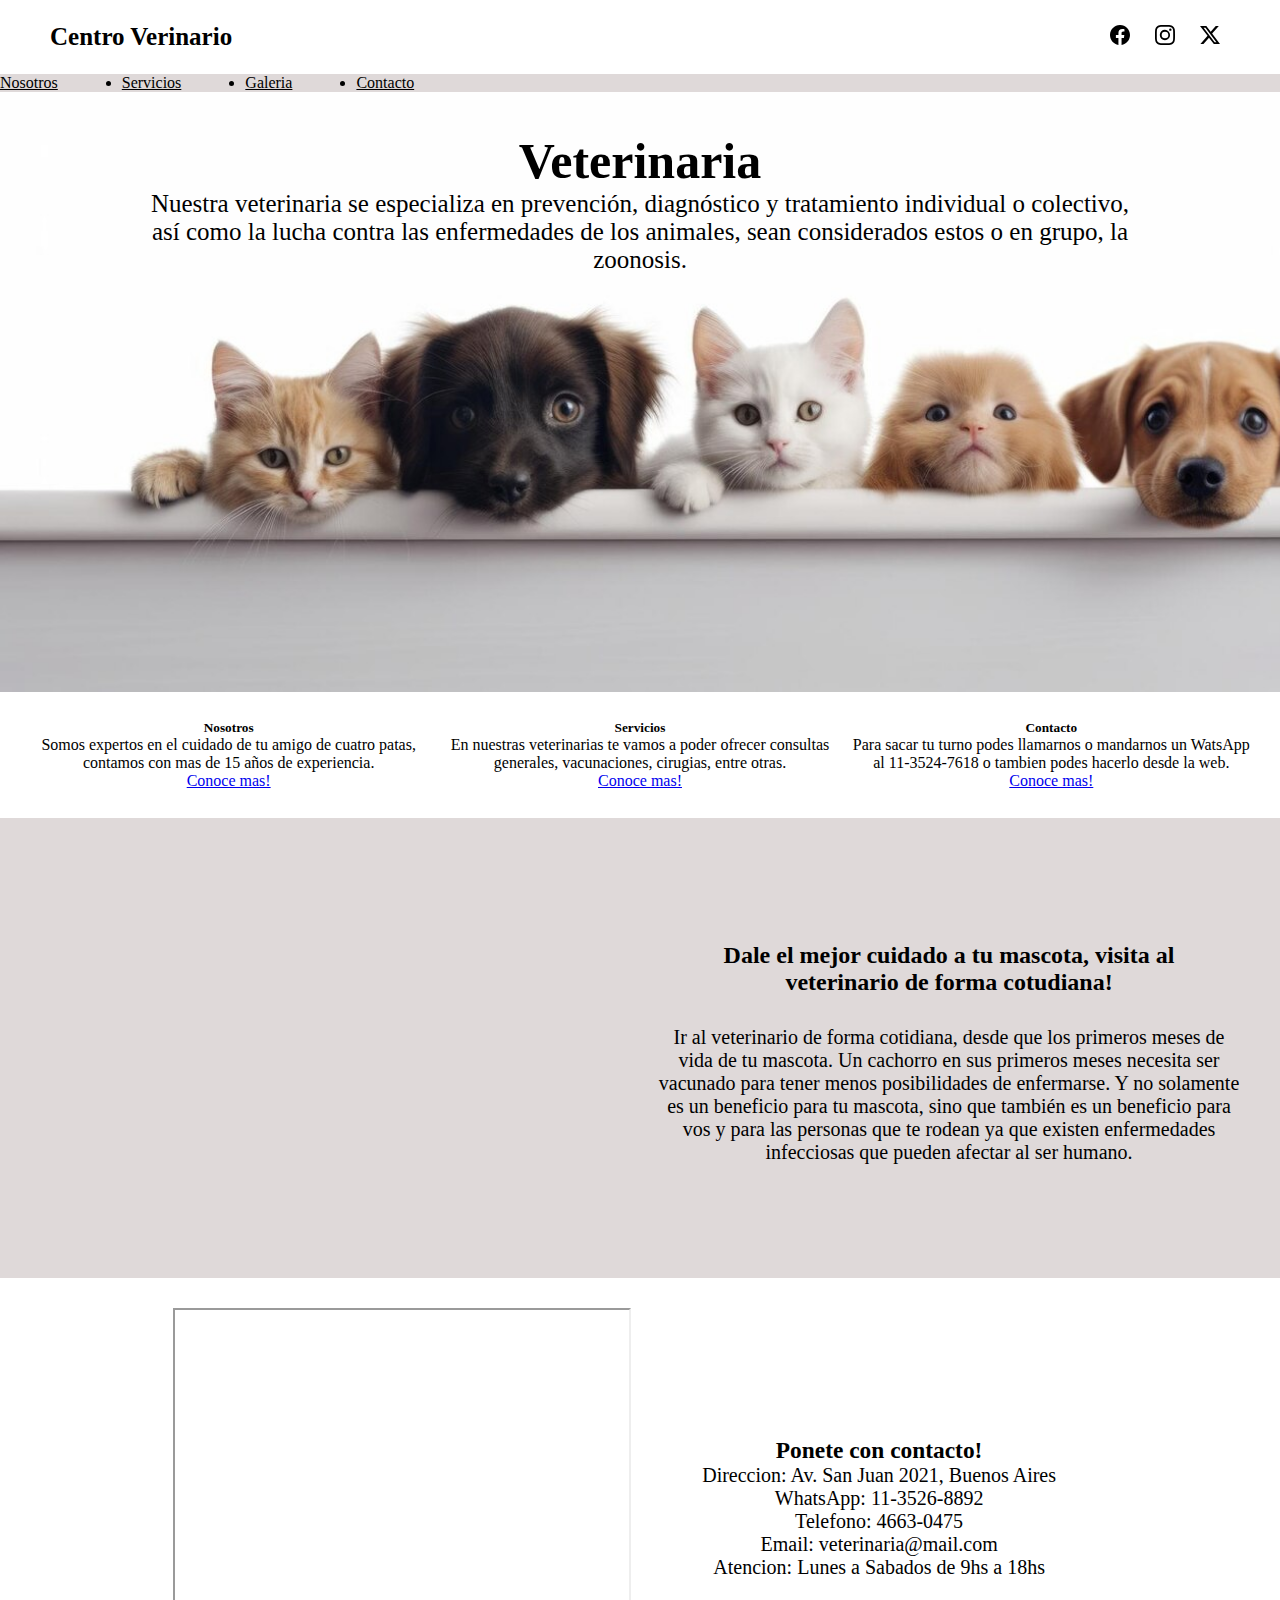
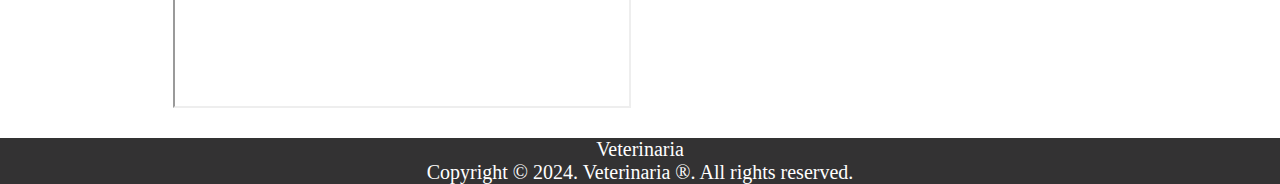
<file: index.html>
<!DOCTYPE html>
<html lang="en">

<head>
  <meta charset="UTF-8">
  <meta name="viewport" content="width=device-width, initial-scale=1.0">
  <meta name="description" content="Centro veterinario, servicios, nosotros, contacto" />
  <meta name="keywords" content="veterinaria, contacto, servicios" />
  <!-- boostrap -->
  <link href="https://cdn.jsdelivr.net/npm/bootstrap@5.3.2/dist/css/bootstrap.min.css" rel="stylesheet"
    integrity="sha384-T3c6CoIi6uLrA9TneNEoa7RxnatzjcDSCmG1MXxSR1GAsXEV/Dwwykc2MPK8M2HN" crossorigin="anonymous">
  <!-- css -->
  <link rel="stylesheet" href="css/style.css">
  <title>Index</title>
</head>

<body>
  <!-- header -->
  <header>
    <section class="nav-top">
      <a href="index.html">
        <p>Centro Verinario</p>
      </a>
      <ul class="nav-top-list">
        <a target="_blank" href="https://www.facebook.com/">
          <svg xmlns="http://www.w3.org/2000/svg" width="16" height="16" class="bi bi-facebook" viewBox="0 0 16 16">
            <path
              d="M16 8.049c0-4.446-3.582-8.05-8-8.05C3.58 0-.002 3.603-.002 8.05c0 4.017 2.926 7.347 6.75 7.951v-5.625h-2.03V8.05H6.75V6.275c0-2.017 1.195-3.131 3.022-3.131.876 0 1.791.157 1.791.157v1.98h-1.009c-.993 0-1.303.621-1.303 1.258v1.51h2.218l-.354 2.326H9.25V16c3.824-.604 6.75-3.934 6.75-7.951" />
          </svg>
        </a>
        <a target="_blank" href="https://www.instagram.com/"><svg xmlns="http://www.w3.org/2000/svg" width="16"
            height="16" class="bi bi-instagram" viewBox="0 0 16 16">
            <path
              d="M8 0C5.829 0 5.556.01 4.703.048 3.85.088 3.269.222 2.76.42a3.9 3.9 0 0 0-1.417.923A3.9 3.9 0 0 0 .42 2.76C.222 3.268.087 3.85.048 4.7.01 5.555 0 5.827 0 8.001c0 2.172.01 2.444.048 3.297.04.852.174 1.433.372 1.942.205.526.478.972.923 1.417.444.445.89.719 1.416.923.51.198 1.09.333 1.942.372C5.555 15.99 5.827 16 8 16s2.444-.01 3.298-.048c.851-.04 1.434-.174 1.943-.372a3.9 3.9 0 0 0 1.416-.923c.445-.445.718-.891.923-1.417.197-.509.332-1.09.372-1.942C15.99 10.445 16 10.173 16 8s-.01-2.445-.048-3.299c-.04-.851-.175-1.433-.372-1.941a3.9 3.9 0 0 0-.923-1.417A3.9 3.9 0 0 0 13.24.42c-.51-.198-1.092-.333-1.943-.372C10.443.01 10.172 0 7.998 0zm-.717 1.442h.718c2.136 0 2.389.007 3.232.046.78.035 1.204.166 1.486.275.373.145.64.319.92.599s.453.546.598.92c.11.281.24.705.275 1.485.039.843.047 1.096.047 3.231s-.008 2.389-.047 3.232c-.035.78-.166 1.203-.275 1.485a2.5 2.5 0 0 1-.599.919c-.28.28-.546.453-.92.598-.28.11-.704.24-1.485.276-.843.038-1.096.047-3.232.047s-2.39-.009-3.233-.047c-.78-.036-1.203-.166-1.485-.276a2.5 2.5 0 0 1-.92-.598 2.5 2.5 0 0 1-.6-.92c-.109-.281-.24-.705-.275-1.485-.038-.843-.046-1.096-.046-3.233s.008-2.388.046-3.231c.036-.78.166-1.204.276-1.486.145-.373.319-.64.599-.92s.546-.453.92-.598c.282-.11.705-.24 1.485-.276.738-.034 1.024-.044 2.515-.045zm4.988 1.328a.96.96 0 1 0 0 1.92.96.96 0 0 0 0-1.92m-4.27 1.122a4.109 4.109 0 1 0 0 8.217 4.109 4.109 0 0 0 0-8.217m0 1.441a2.667 2.667 0 1 1 0 5.334 2.667 2.667 0 0 1 0-5.334" />
          </svg></a>
        <a target="_blank" href="https://twitter.com/"><svg xmlns="http://www.w3.org/2000/svg" width="16" height="16"
            class="bi bi-twitter-x" viewBox="0 0 16 16">
            <path
              d="M12.6.75h2.454l-5.36 6.142L16 15.25h-4.937l-3.867-5.07-4.425 5.07H.316l5.733-6.57L0 .75h5.063l3.495 4.633L12.601.75Zm-.86 13.028h1.36L4.323 2.145H2.865z" />
          </svg>
        </a>
      </ul>
    </section>
    <nav>
      <ul class="nav nav-underline justify-content-center">
        <li class="nav-item">
          <a class="nav-link" href="pages/nosotros.html">Nosotros</a>
        </li>
        <li class="nav-item">
          <a class="nav-link" href="pages/servicios.html">Servicios</a>
        </li>
        <li class="nav-item">
          <a class="nav-link" href="pages/galeria.html">Galeria</a>
        </li>
        <li class="nav-item">
          <a class="nav-link" href="pages/contacto.html">Contacto</a>
        </li>
      </ul>
    </nav>
  </header>
  <!-- main -->
  <main>
    <section class="intro">
      <h1>Veterinaria</h1>
      <p>Nuestra veterinaria se especializa en prevención, diagnóstico y tratamiento individual o colectivo, así como
        la lucha contra las enfermedades de los animales, sean considerados estos o en grupo,
        la zoonosis.</p>
    </section>
    <section class="container-card">
      <article class="card">
        <div class="card-body">
          <h5 class="card-title">Nosotros</h5>
          <p class="card-text">Somos expertos en el cuidado de tu amigo de cuatro patas, contamos con mas de 15 años de
            experiencia.</p>
          <a href="pages/nosotros.html" class="card-link">Conoce mas!</a>
        </div>
      </article>
      <article class="card">
        <div class="card-body">
          <h5 class="card-title">Servicios</h5>
          <p class="card-text">En nuestras veterinarias te vamos a poder ofrecer consultas generales, vacunaciones,
            cirugias, entre otras.</p>
          <a href="pages/servicios.html" class="card-link">Conoce mas!</a>
        </div>
      </article>
      <article class="card">
        <div class="card-body">
          <h5 class="card-title">Contacto</h5>
          <p class="card-text">Para sacar tu turno podes llamarnos o mandarnos un WatsApp al 11-3524-7618 o tambien
            podes hacerlo desde la web.</p>
          <a href="pages/contacto.html" class="card-link">Conoce mas!</a>
        </div>
      </article>
    </section>
    <section class="container-carousel">
      <article class="carousel">
        <div class="slide">
          <img src="assets/imges/auxiliar-de-veterinaria.jpg" alt="">
        </div>
        <div class="slide">
          <img src="assets/imges/640_480.jpg" alt="">
        </div>
        <div class="slide">
          <img src="assets/imges/centro-veterinario.jpg" alt="">
        </div>
      </article>
      <article class="text">
        <h2>Dale el mejor cuidado a tu mascota, visita al veterinario de forma cotudiana!</h2>
        <p>Ir al veterinario de forma cotidiana, desde que los primeros meses de vida de tu mascota. Un cachorro en sus
          primeros meses necesita ser vacunado para tener menos posibilidades de enfermarse. Y no solamente es un
          beneficio para tu mascota, sino que también es un beneficio para vos y para las personas que te rodean ya que
          existen enfermedades infecciosas que pueden afectar al ser humano.</p>
      </article>
    </section>
    <section class="mapa">
      <ul>
        <h3>Ponete con contacto!</h3>
        <li>Direccion: Av. San Juan 2021, Buenos Aires</li>
        <li>WhatsApp: 11-3526-8892</li>
        <li>Telefono: 4663-0475 </li>
        <li>Email: veterinaria@mail.com</li>
        <li>Atencion: Lunes a Sabados de 9hs a 18hs</li>
      </ul>
      <iframe
        src="https://www.google.com/maps/embed?pb=!1m18!1m12!1m3!1d5858.709941350537!2d-58.669524543442506!3d-34.5006155670926!2m3!1f0!2f0!3f0!3m2!1i1024!2i768!4f13.1!3m3!1m2!1s0x95bca3355992cf55%3A0x9ddb2d31359975d5!2sHospital%20Veterinario%20Adolfo%20Sordeaux!5e0!3m2!1ses!2sar!4v1707321828591!5m2!1ses!2sar"
        allowfullscreen="" loading="lazy" referrerpolicy="no-referrer-when-downgrade"></iframe>
    </section>
  </main>
  <!-- footer -->
  <footer>
    <ul class="footer-list">
      <li>Veterinaria</li>
      <li>Copyright © 2024. Veterinaria ®. All rights reserved.</li>
    </ul>
  </footer>
  <!-- script bootstrap -->
  <script src="https://cdn.jsdelivr.net/npm/bootstrap@5.3.2/dist/js/bootstrap.bundle.min.js"
    integrity="sha384-C6RzsynM9kWDrMNeT87bh95OGNyZPhcTNXj1NW7RuBCsyN/o0jlpcV8Qyq46cDfL"
    crossorigin="anonymous"></script>
</body>

</html>
</file>
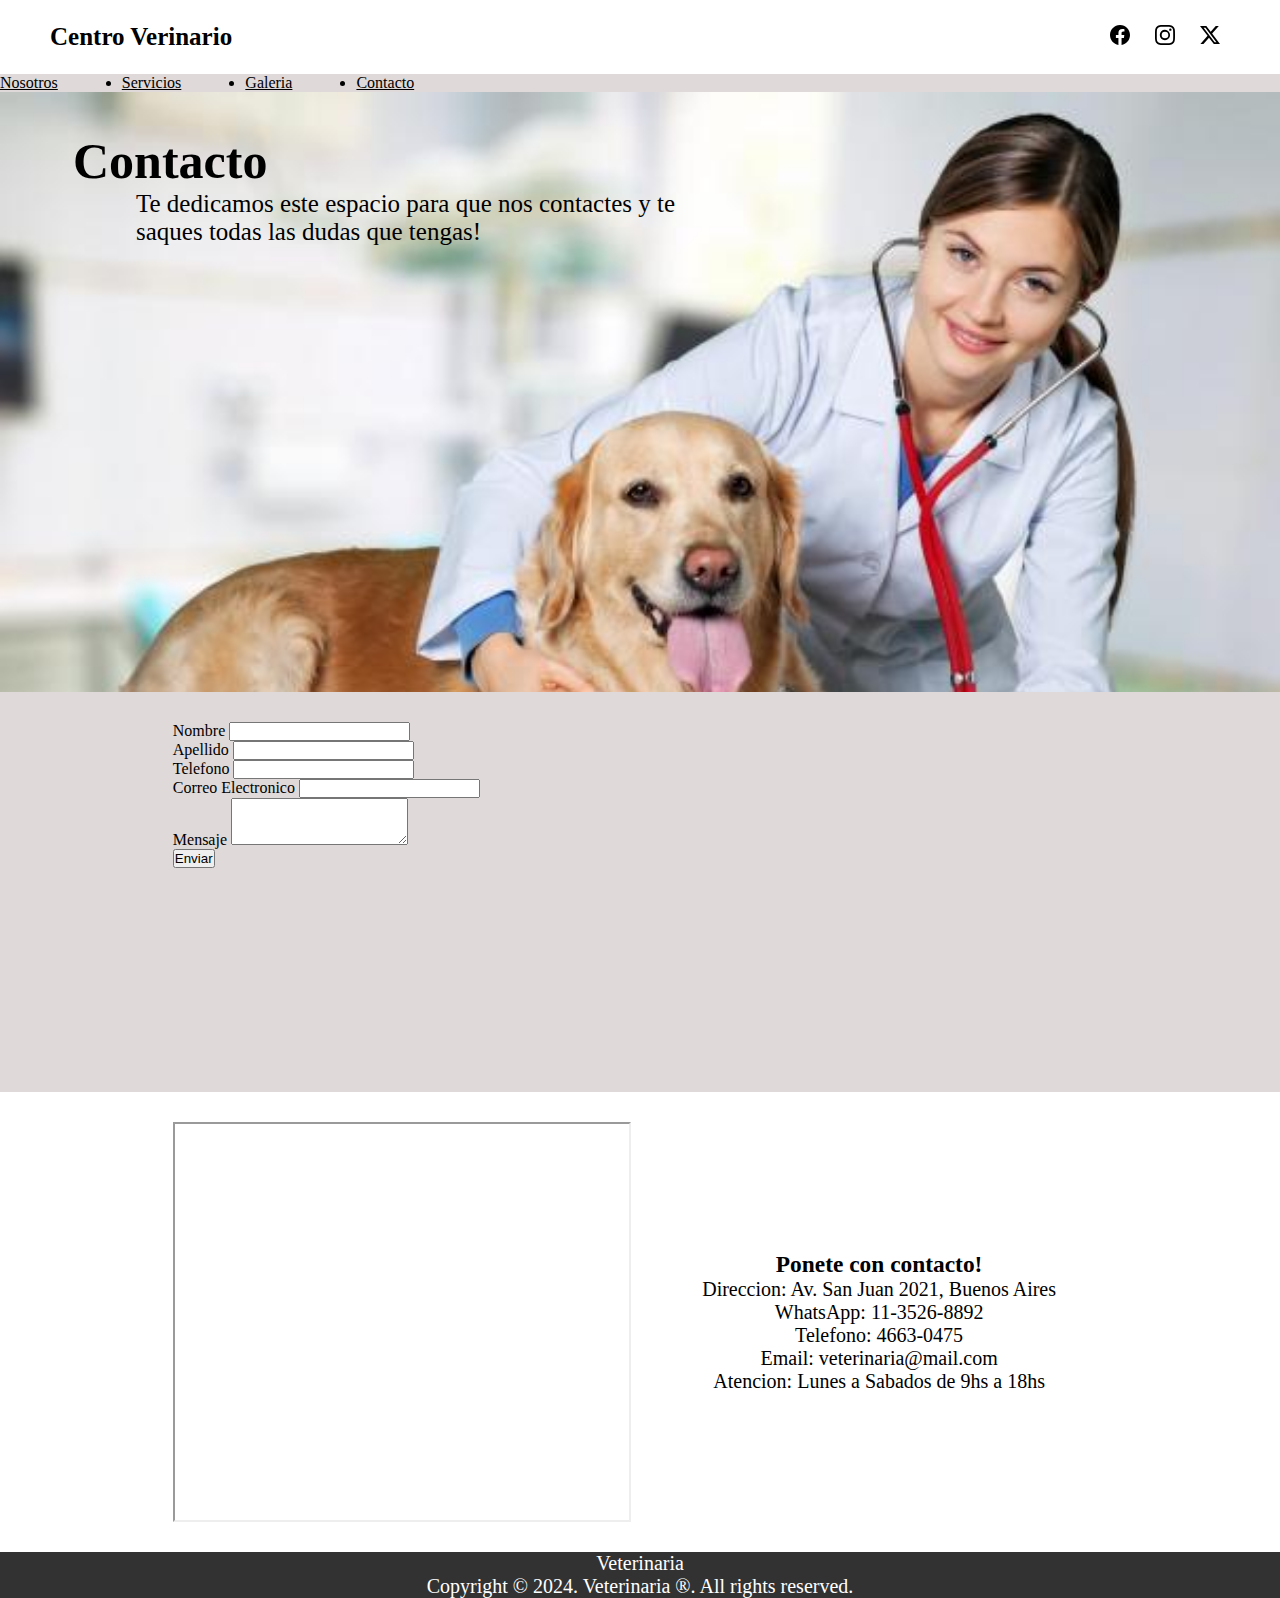
<file: pages/contacto.html>
<!DOCTYPE html>
<html lang="en">

<head>
  <meta charset="UTF-8">
  <meta name="viewport" content="width=device-width, initial-scale=1.0">
  <meta name="description"
    content="Ponete en contacto con nosotros ante la minima duda del estado de salud de tu mascota!" />
  <meta name="keywords" content="contacto, telefono, direccion, mail, whatsapp" />
  <!-- boostrap -->
  <link href="https://cdn.jsdelivr.net/npm/bootstrap@5.3.2/dist/css/bootstrap.min.css" rel="stylesheet"
    integrity="sha384-T3c6CoIi6uLrA9TneNEoa7RxnatzjcDSCmG1MXxSR1GAsXEV/Dwwykc2MPK8M2HN" crossorigin="anonymous">
  <!-- css -->
  <link rel="stylesheet" href="../css/style.css">
  <title>Contacto</title>
</head>

<body>
  <!-- header -->
  <header>
    <section class="nav-top">
      <a href="../index.html">
        <p>Centro Verinario</p>
      </a>
      <ul class="nav-top-list">
        <a target="_blank" href="https://www.facebook.com/">
          <svg xmlns="http://www.w3.org/2000/svg" width="16" height="16" class="bi bi-facebook" viewBox="0 0 16 16">
            <path
              d="M16 8.049c0-4.446-3.582-8.05-8-8.05C3.58 0-.002 3.603-.002 8.05c0 4.017 2.926 7.347 6.75 7.951v-5.625h-2.03V8.05H6.75V6.275c0-2.017 1.195-3.131 3.022-3.131.876 0 1.791.157 1.791.157v1.98h-1.009c-.993 0-1.303.621-1.303 1.258v1.51h2.218l-.354 2.326H9.25V16c3.824-.604 6.75-3.934 6.75-7.951" />
          </svg>
        </a>
        <a target="_blank" href="https://www.instagram.com/"><svg xmlns="http://www.w3.org/2000/svg" width="16"
            height="16" class="bi bi-instagram" viewBox="0 0 16 16">
            <path
              d="M8 0C5.829 0 5.556.01 4.703.048 3.85.088 3.269.222 2.76.42a3.9 3.9 0 0 0-1.417.923A3.9 3.9 0 0 0 .42 2.76C.222 3.268.087 3.85.048 4.7.01 5.555 0 5.827 0 8.001c0 2.172.01 2.444.048 3.297.04.852.174 1.433.372 1.942.205.526.478.972.923 1.417.444.445.89.719 1.416.923.51.198 1.09.333 1.942.372C5.555 15.99 5.827 16 8 16s2.444-.01 3.298-.048c.851-.04 1.434-.174 1.943-.372a3.9 3.9 0 0 0 1.416-.923c.445-.445.718-.891.923-1.417.197-.509.332-1.09.372-1.942C15.99 10.445 16 10.173 16 8s-.01-2.445-.048-3.299c-.04-.851-.175-1.433-.372-1.941a3.9 3.9 0 0 0-.923-1.417A3.9 3.9 0 0 0 13.24.42c-.51-.198-1.092-.333-1.943-.372C10.443.01 10.172 0 7.998 0zm-.717 1.442h.718c2.136 0 2.389.007 3.232.046.78.035 1.204.166 1.486.275.373.145.64.319.92.599s.453.546.598.92c.11.281.24.705.275 1.485.039.843.047 1.096.047 3.231s-.008 2.389-.047 3.232c-.035.78-.166 1.203-.275 1.485a2.5 2.5 0 0 1-.599.919c-.28.28-.546.453-.92.598-.28.11-.704.24-1.485.276-.843.038-1.096.047-3.232.047s-2.39-.009-3.233-.047c-.78-.036-1.203-.166-1.485-.276a2.5 2.5 0 0 1-.92-.598 2.5 2.5 0 0 1-.6-.92c-.109-.281-.24-.705-.275-1.485-.038-.843-.046-1.096-.046-3.233s.008-2.388.046-3.231c.036-.78.166-1.204.276-1.486.145-.373.319-.64.599-.92s.546-.453.92-.598c.282-.11.705-.24 1.485-.276.738-.034 1.024-.044 2.515-.045zm4.988 1.328a.96.96 0 1 0 0 1.92.96.96 0 0 0 0-1.92m-4.27 1.122a4.109 4.109 0 1 0 0 8.217 4.109 4.109 0 0 0 0-8.217m0 1.441a2.667 2.667 0 1 1 0 5.334 2.667 2.667 0 0 1 0-5.334" />
          </svg></a>
        <a target="_blank" href="https://twitter.com/"><svg xmlns="http://www.w3.org/2000/svg" width="16" height="16"
            class="bi bi-twitter-x" viewBox="0 0 16 16">
            <path
              d="M12.6.75h2.454l-5.36 6.142L16 15.25h-4.937l-3.867-5.07-4.425 5.07H.316l5.733-6.57L0 .75h5.063l3.495 4.633L12.601.75Zm-.86 13.028h1.36L4.323 2.145H2.865z" />
          </svg>
        </a>
      </ul>
    </section>
    <nav>
      <ul class="nav nav-underline justify-content-center">
        <li class="nav-item">
          <a class="nav-link" href="../pages/nosotros.html">Nosotros</a>
        </li>
        <li class="nav-item">
          <a class="nav-link" href="../pages/servicios.html">Servicios</a>
        </li>
        <li class="nav-item">
          <a class="nav-link" href="../pages/galeria.html">Galeria</a>
        </li>
        <li class="nav-item">
          <a class="nav-link" href="../pages/contacto.html">Contacto</a>
        </li>
      </ul>
    </nav>
  </header>
  <!-- main -->
  <main>
    <section class="contacto-intro">
      <h1>Contacto</h1>
      <p>Te dedicamos este espacio para que nos contactes y te saques todas las dudas que tengas!</p>
    </section>
    <section class="contacto">
      <form class="row g-3">
        <div class="col-md-6">
          <label for="inputName" class="form-label">Nombre</label>
          <input type="text" class="form-control" id="inputName">
        </div>
        <div class="col-md-6">
          <label for="inputLastName" class="form-label">Apellido</label>
          <input type="text" class="form-control" id="inputLastName">
        </div>
        <div class="col-md-6">
          <label for="inputTel" class="form-label">Telefono</label>
          <input type="tel" class="form-control" id="inputTel">
        </div>
        <div class="col-md-6">
          <label for="inputEmail" class="form-label">Correo Electronico</label>
          <input type="email" class="form-control" id="inputEmail">
        </div>
        <div class="col-md-6">
          <label for="exampleFormControlTextarea1" class="form-label">Mensaje</label>
          <textarea class="form-control" id="exampleFormControlTextarea1" rows="3"></textarea>
        </div>
        <div class="col-12">
          <button type="submit" class="btn btn-primary">Enviar</button>
        </div>
      </form>
    </section>
    <section class="mapa">
      <ul>
        <h3>Ponete con contacto!</h3>
        <li>Direccion: Av. San Juan 2021, Buenos Aires</li>
        <li>WhatsApp: 11-3526-8892</li>
        <li>Telefono: 4663-0475 </li>
        <li>Email: veterinaria@mail.com</li>
        <li>Atencion: Lunes a Sabados de 9hs a 18hs</li>
      </ul>
      <iframe
        src="https://www.google.com/maps/embed?pb=!1m18!1m12!1m3!1d5858.709941350537!2d-58.669524543442506!3d-34.5006155670926!2m3!1f0!2f0!3f0!3m2!1i1024!2i768!4f13.1!3m3!1m2!1s0x95bca3355992cf55%3A0x9ddb2d31359975d5!2sHospital%20Veterinario%20Adolfo%20Sordeaux!5e0!3m2!1ses!2sar!4v1707321828591!5m2!1ses!2sar"
        allowfullscreen="" loading="lazy" referrerpolicy="no-referrer-when-downgrade"></iframe>
    </section>
  </main>
  <!-- footer -->
  <footer>
    <ul class="footer-list">
      <li>Veterinaria</li>
      <li>Copyright © 2024. Veterinaria ®. All rights reserved.</li>
    </ul>
  </footer>
  <!-- script bootstrap -->
  <script src="https://cdn.jsdelivr.net/npm/bootstrap@5.3.2/dist/js/bootstrap.bundle.min.js"
    integrity="sha384-C6RzsynM9kWDrMNeT87bh95OGNyZPhcTNXj1NW7RuBCsyN/o0jlpcV8Qyq46cDfL"
    crossorigin="anonymous"></script>
</body>

</html>
</file>
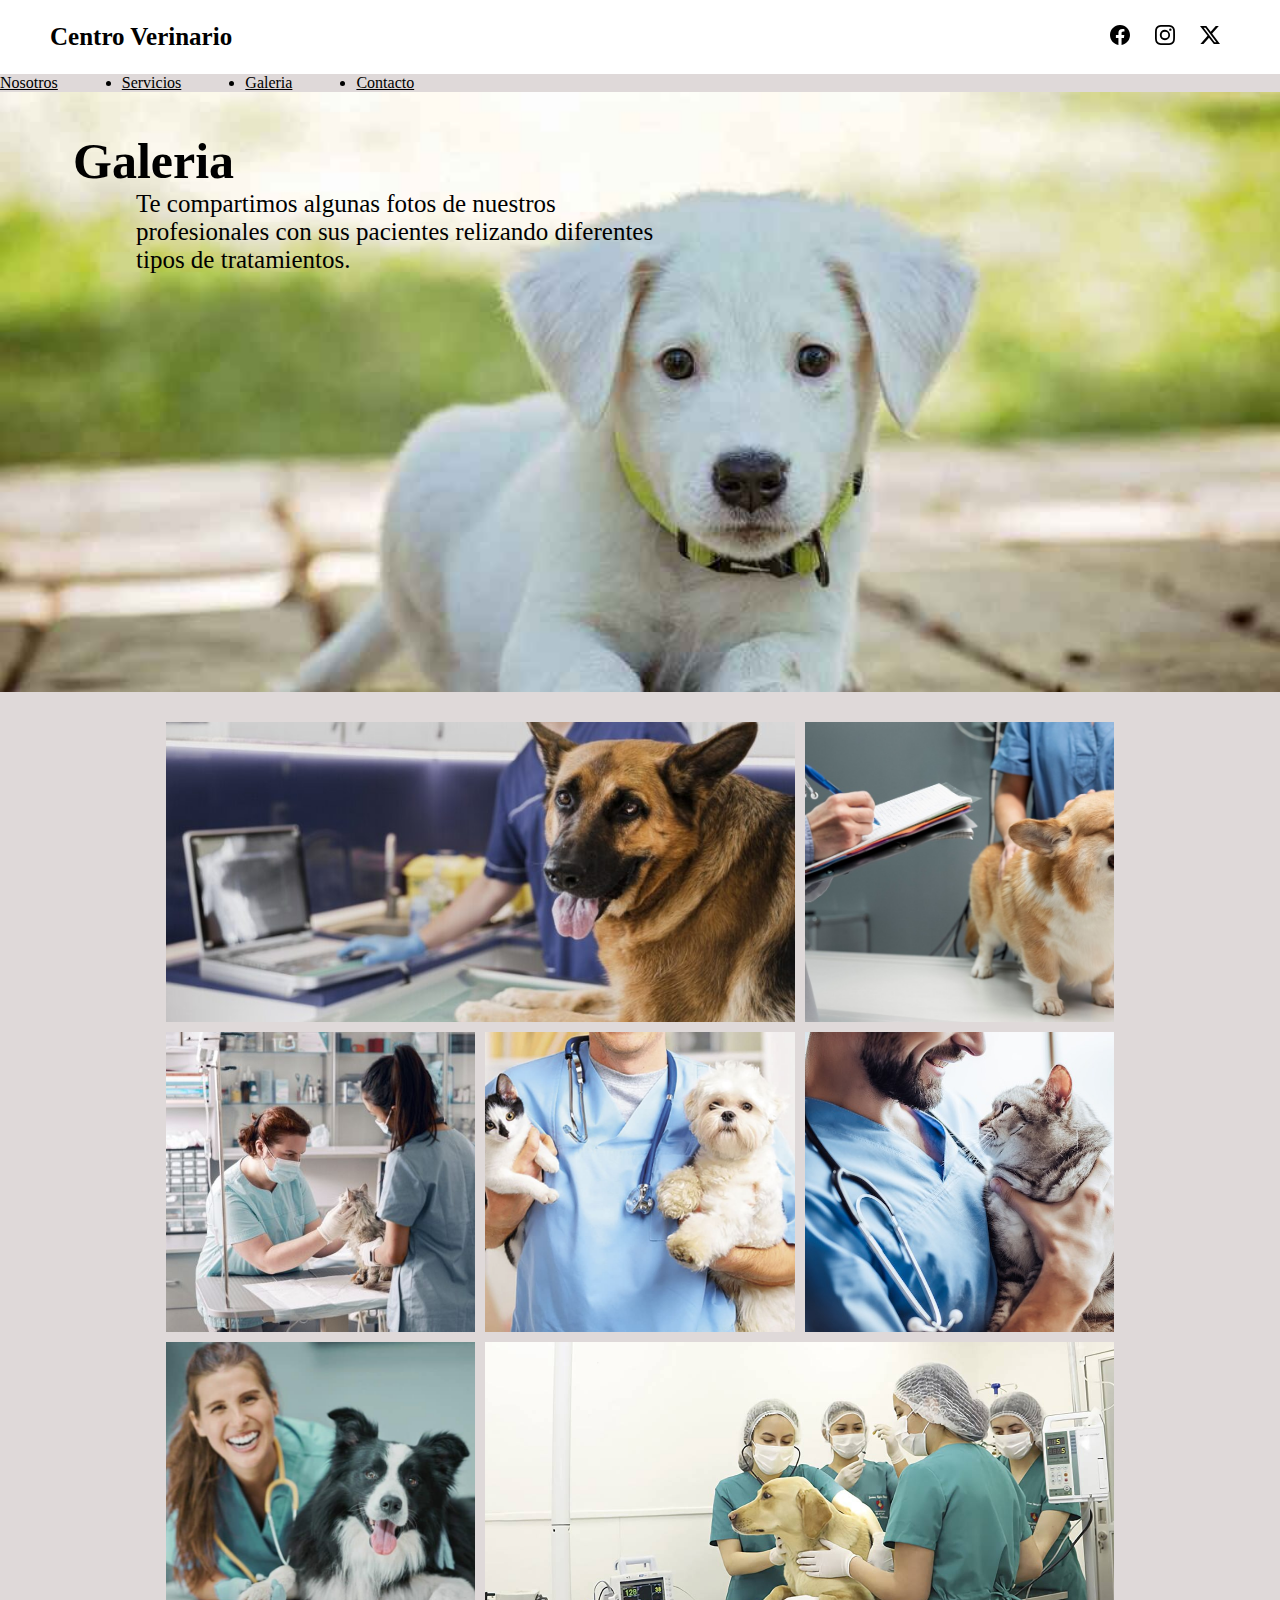
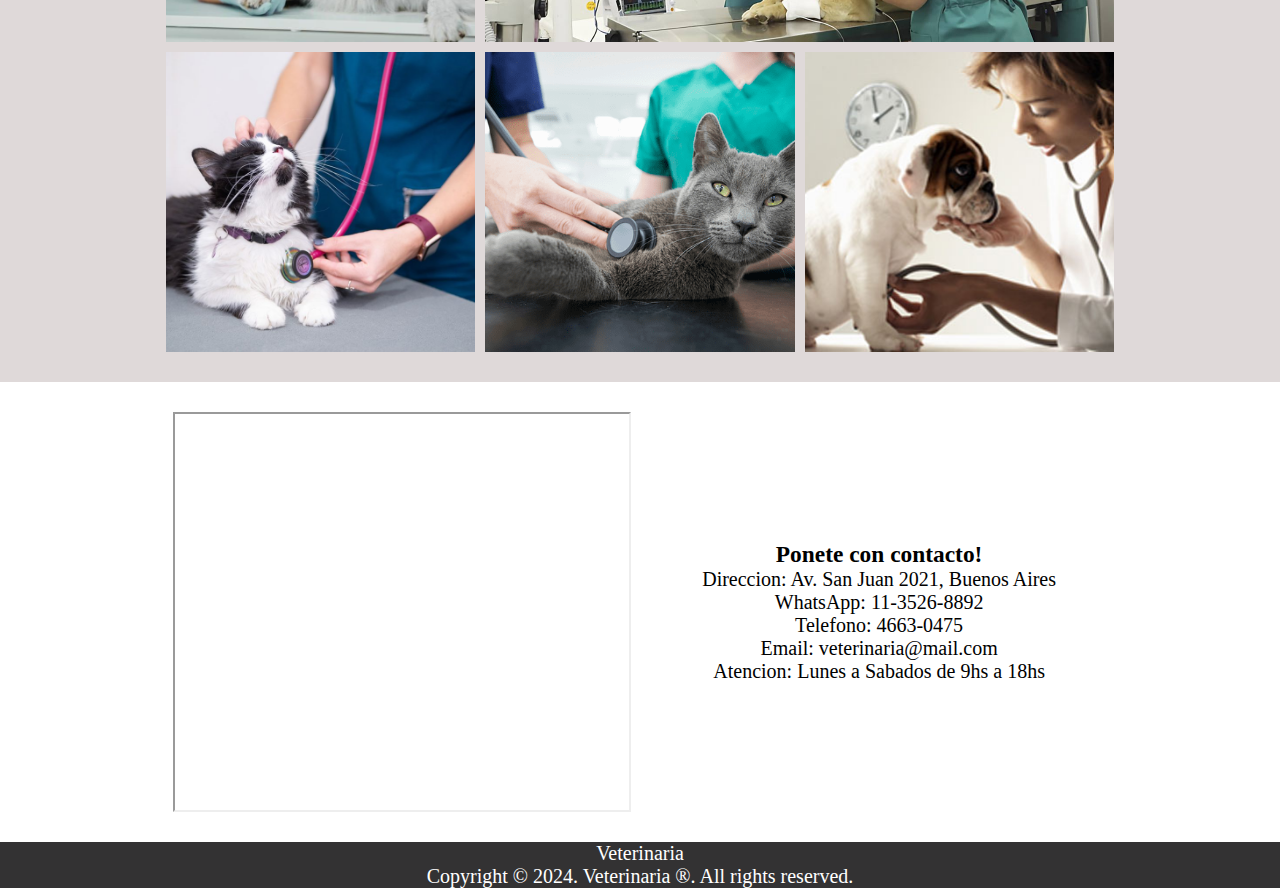
<file: pages/galeria.html>
<!DOCTYPE html>
<html lang="en">

<head>
  <meta charset="UTF-8">
  <meta name="viewport" content="width=device-width, initial-scale=1.0">
  <meta name="description" content="Te mostramos nuestra galeria de fotos con algunos de nuestros pacientes" />
  <meta name="keywords" content="imagenes, mascotas, veterinaria"/>
  <!-- boostrap -->
  <link href="https://cdn.jsdelivr.net/npm/bootstrap@5.3.2/dist/css/bootstrap.min.css" rel="stylesheet"
    integrity="sha384-T3c6CoIi6uLrA9TneNEoa7RxnatzjcDSCmG1MXxSR1GAsXEV/Dwwykc2MPK8M2HN" crossorigin="anonymous">
  <!-- css -->
  <link rel="stylesheet" href="../css/style.css">
  <title>Galeria</title>
</head>

<body>
  <!-- header -->
  <header>
    <section class="nav-top">
      <a href="../index.html">
        <p>Centro Verinario</p>
      </a>
      <ul class="nav-top-list">
        <a target="_blank" href="https://www.facebook.com/">
          <svg xmlns="http://www.w3.org/2000/svg" width="16" height="16" class="bi bi-facebook" viewBox="0 0 16 16">
            <path
              d="M16 8.049c0-4.446-3.582-8.05-8-8.05C3.58 0-.002 3.603-.002 8.05c0 4.017 2.926 7.347 6.75 7.951v-5.625h-2.03V8.05H6.75V6.275c0-2.017 1.195-3.131 3.022-3.131.876 0 1.791.157 1.791.157v1.98h-1.009c-.993 0-1.303.621-1.303 1.258v1.51h2.218l-.354 2.326H9.25V16c3.824-.604 6.75-3.934 6.75-7.951" />
          </svg>
        </a>
        <a target="_blank" href="https://www.instagram.com/"><svg xmlns="http://www.w3.org/2000/svg" width="16" height="16"
            class="bi bi-instagram" viewBox="0 0 16 16">
            <path
              d="M8 0C5.829 0 5.556.01 4.703.048 3.85.088 3.269.222 2.76.42a3.9 3.9 0 0 0-1.417.923A3.9 3.9 0 0 0 .42 2.76C.222 3.268.087 3.85.048 4.7.01 5.555 0 5.827 0 8.001c0 2.172.01 2.444.048 3.297.04.852.174 1.433.372 1.942.205.526.478.972.923 1.417.444.445.89.719 1.416.923.51.198 1.09.333 1.942.372C5.555 15.99 5.827 16 8 16s2.444-.01 3.298-.048c.851-.04 1.434-.174 1.943-.372a3.9 3.9 0 0 0 1.416-.923c.445-.445.718-.891.923-1.417.197-.509.332-1.09.372-1.942C15.99 10.445 16 10.173 16 8s-.01-2.445-.048-3.299c-.04-.851-.175-1.433-.372-1.941a3.9 3.9 0 0 0-.923-1.417A3.9 3.9 0 0 0 13.24.42c-.51-.198-1.092-.333-1.943-.372C10.443.01 10.172 0 7.998 0zm-.717 1.442h.718c2.136 0 2.389.007 3.232.046.78.035 1.204.166 1.486.275.373.145.64.319.92.599s.453.546.598.92c.11.281.24.705.275 1.485.039.843.047 1.096.047 3.231s-.008 2.389-.047 3.232c-.035.78-.166 1.203-.275 1.485a2.5 2.5 0 0 1-.599.919c-.28.28-.546.453-.92.598-.28.11-.704.24-1.485.276-.843.038-1.096.047-3.232.047s-2.39-.009-3.233-.047c-.78-.036-1.203-.166-1.485-.276a2.5 2.5 0 0 1-.92-.598 2.5 2.5 0 0 1-.6-.92c-.109-.281-.24-.705-.275-1.485-.038-.843-.046-1.096-.046-3.233s.008-2.388.046-3.231c.036-.78.166-1.204.276-1.486.145-.373.319-.64.599-.92s.546-.453.92-.598c.282-.11.705-.24 1.485-.276.738-.034 1.024-.044 2.515-.045zm4.988 1.328a.96.96 0 1 0 0 1.92.96.96 0 0 0 0-1.92m-4.27 1.122a4.109 4.109 0 1 0 0 8.217 4.109 4.109 0 0 0 0-8.217m0 1.441a2.667 2.667 0 1 1 0 5.334 2.667 2.667 0 0 1 0-5.334" />
          </svg></a>
        <a target="_blank" href="https://twitter.com/"><svg xmlns="http://www.w3.org/2000/svg" width="16" height="16"
            class="bi bi-twitter-x" viewBox="0 0 16 16">
            <path
              d="M12.6.75h2.454l-5.36 6.142L16 15.25h-4.937l-3.867-5.07-4.425 5.07H.316l5.733-6.57L0 .75h5.063l3.495 4.633L12.601.75Zm-.86 13.028h1.36L4.323 2.145H2.865z" />
          </svg>
        </a>
      </ul>
    </section>
    <nav>
      <ul class="nav nav-underline justify-content-center">
        <li class="nav-item">
          <a class="nav-link" href="../pages/nosotros.html">Nosotros</a>
        </li>
        <li class="nav-item">
          <a class="nav-link" href="../pages/servicios.html">Servicios</a>
        </li>
        <li class="nav-item">
          <a class="nav-link" href="../pages/galeria.html">Galeria</a>
        </li>
        <li class="nav-item">
          <a class="nav-link" href="../pages/contacto.html">Contacto</a>
        </li>
      </ul>
    </nav>


  </header>

  <!-- main -->
  <main>
    <section class="galeria-intro">
      <h1>Galeria</h1>
      <p>Te compartimos algunas fotos de nuestros profesionales con sus pacientes relizando diferentes tipos de
        tratamientos.</p>
    </section>

    <section class="galeria">
      <img src="../assets/imges/img_01.jpg" alt="img1" class="expand">
      <img src="../assets/imges/img_02.jpg" alt="img2">
      <img src="../assets/imges/img_03.jpg" alt="img3">
      <img src="../assets/imges/img_04.jpg" alt="img4">
      <img src="../assets/imges/img_05.jpg" alt="img5">
      <img src="../assets/imges/img_06.jpg" alt="img6">
      <img src="../assets/imges/img_07.jpg" alt="img7" class="expand">
      <img src="../assets/imges/img_08.jpg" alt="img8">
      <img src="../assets/imges/img_09.png" alt="img9">
      <img src="../assets/imges/img_10.jpg" alt="img10">
    </section>

    <section class="mapa">
      <ul>
        <h3>Ponete con contacto!</h3>
        <li>Direccion: Av. San Juan 2021, Buenos Aires</li>
        <li>WhatsApp: 11-3526-8892</li>
        <li>Telefono: 4663-0475 </li>
        <li>Email: veterinaria@mail.com</li>
        <li>Atencion: Lunes a Sabados de 9hs a 18hs</li>
      </ul>
      <iframe
        src="https://www.google.com/maps/embed?pb=!1m18!1m12!1m3!1d5858.709941350537!2d-58.669524543442506!3d-34.5006155670926!2m3!1f0!2f0!3f0!3m2!1i1024!2i768!4f13.1!3m3!1m2!1s0x95bca3355992cf55%3A0x9ddb2d31359975d5!2sHospital%20Veterinario%20Adolfo%20Sordeaux!5e0!3m2!1ses!2sar!4v1707321828591!5m2!1ses!2sar"
        allowfullscreen="" loading="lazy" referrerpolicy="no-referrer-when-downgrade"></iframe>
    </section>

  </main>

  <!-- footer -->
  <footer>
    <ul class="footer-list">
      <li>Veterinaria</li>
      <li>Copyright © 2024. Veterinaria ®. All rights reserved.</li>
    </ul>
  </footer>


  <!-- script bootstrap -->
  <script src="https://cdn.jsdelivr.net/npm/bootstrap@5.3.2/dist/js/bootstrap.bundle.min.js"
    integrity="sha384-C6RzsynM9kWDrMNeT87bh95OGNyZPhcTNXj1NW7RuBCsyN/o0jlpcV8Qyq46cDfL"
    crossorigin="anonymous"></script>
</body>

</html>
</file>
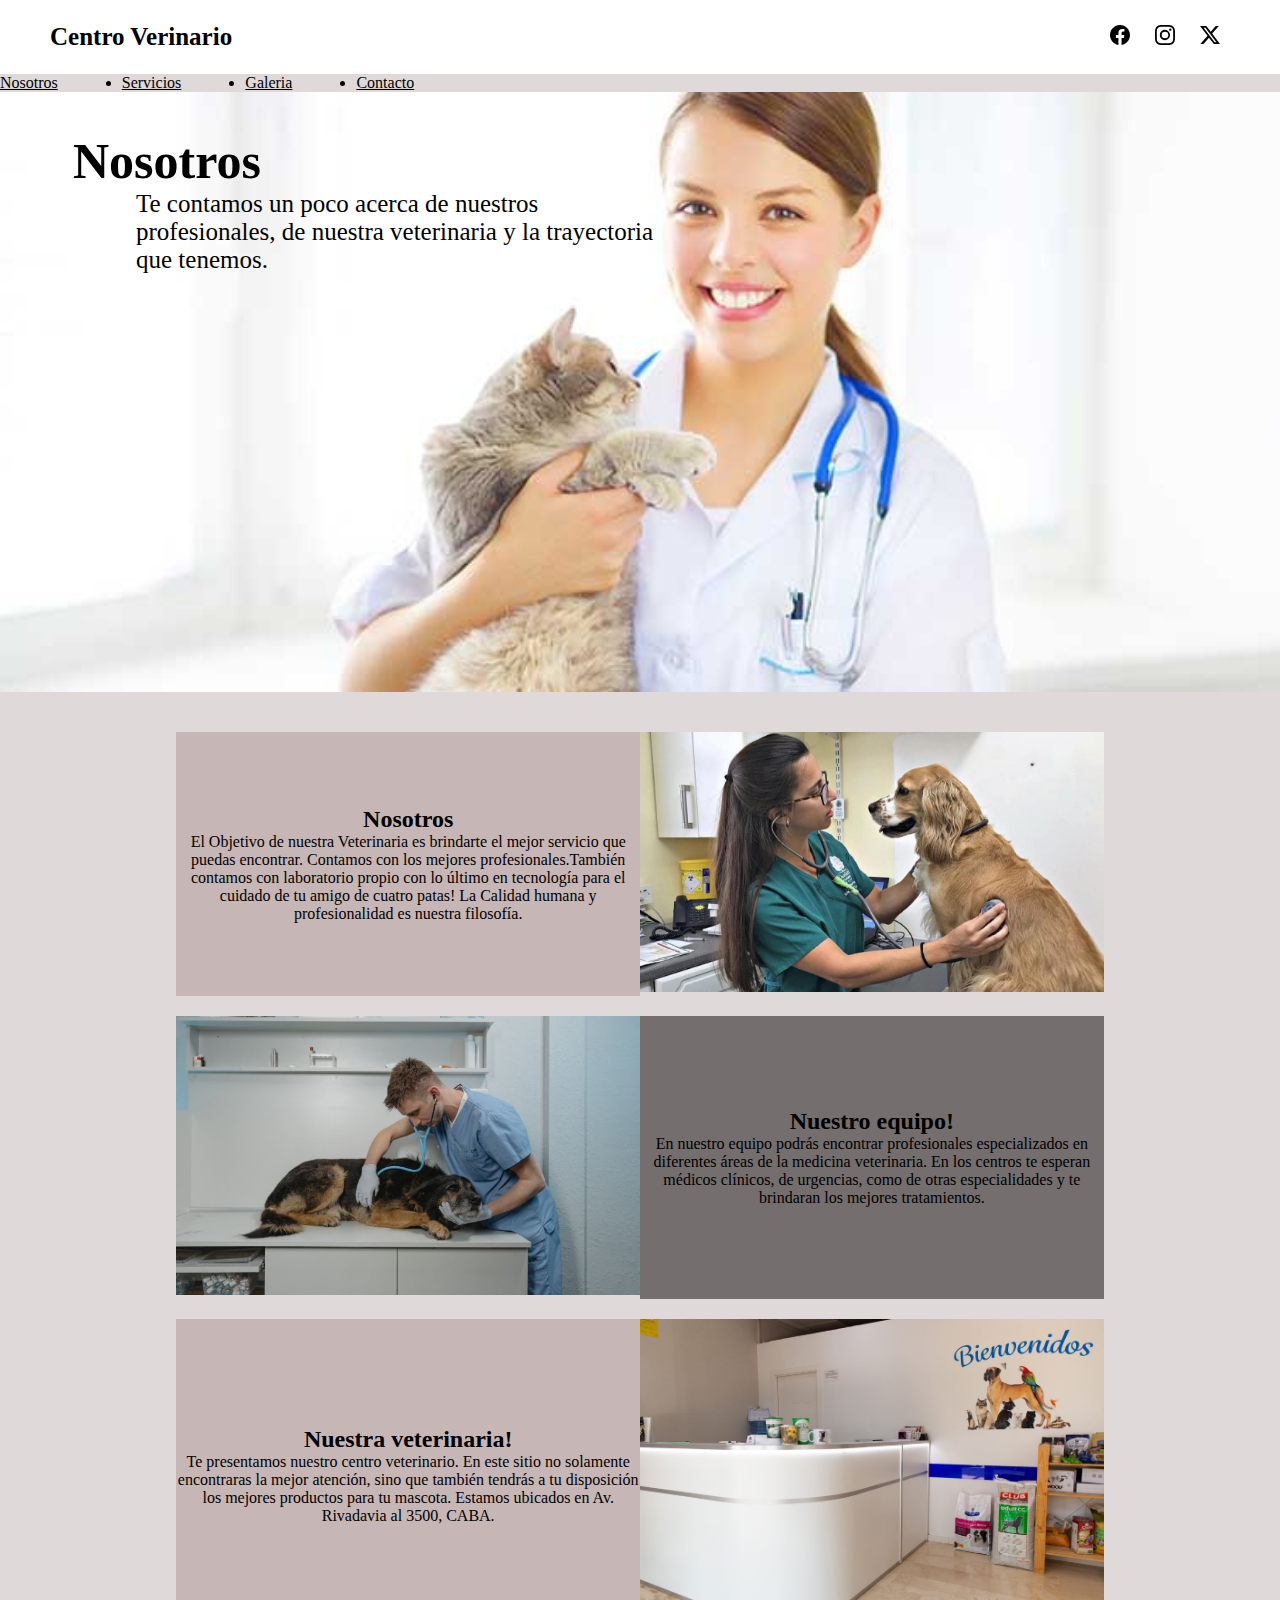
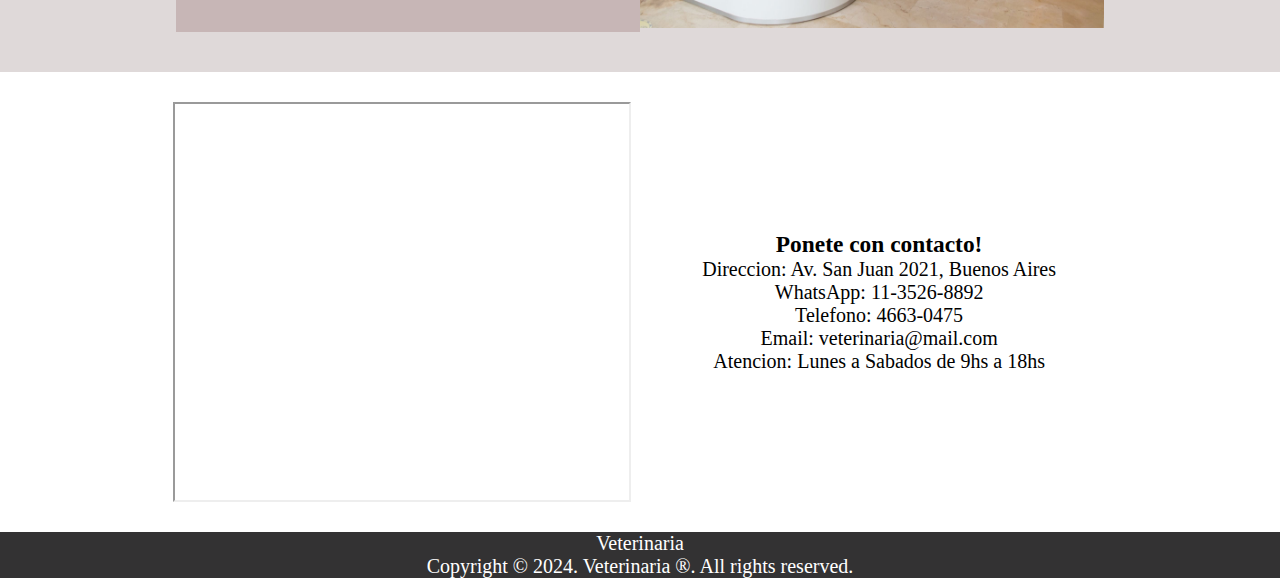
<file: pages/nosotros.html>
<!DOCTYPE html>
<html lang="en">

<head>
  <meta charset="UTF-8">
  <meta name="viewport" content="width=device-width, initial-scale=1.0">
  <meta name="description"
    content="Te contamos quienes somos, quienes son nuestros profesionales y parte de nuestra trayectoria" />
  <meta name="keywords" content="nosotros, trayectoria, veterinarias" />
  <!-- boostrap -->
  <link href="https://cdn.jsdelivr.net/npm/bootstrap@5.3.2/dist/css/bootstrap.min.css" rel="stylesheet"
    integrity="sha384-T3c6CoIi6uLrA9TneNEoa7RxnatzjcDSCmG1MXxSR1GAsXEV/Dwwykc2MPK8M2HN" crossorigin="anonymous">
  <!-- css -->
  <link rel="stylesheet" href="../css/style.css">
  <title>Index</title>
</head>

<body>
  <!-- header -->
  <header>
    <section class="nav-top">
      <a href="../index.html">
        <p>Centro Verinario</p>
      </a>
      <ul class="nav-top-list">
        <a target="_blank" href="https://www.facebook.com/">
          <svg xmlns="http://www.w3.org/2000/svg" width="16" height="16" class="bi bi-facebook" viewBox="0 0 16 16">
            <path
              d="M16 8.049c0-4.446-3.582-8.05-8-8.05C3.58 0-.002 3.603-.002 8.05c0 4.017 2.926 7.347 6.75 7.951v-5.625h-2.03V8.05H6.75V6.275c0-2.017 1.195-3.131 3.022-3.131.876 0 1.791.157 1.791.157v1.98h-1.009c-.993 0-1.303.621-1.303 1.258v1.51h2.218l-.354 2.326H9.25V16c3.824-.604 6.75-3.934 6.75-7.951" />
          </svg>
        </a>
        <a target="_blank" href="https://www.instagram.com/"><svg xmlns="http://www.w3.org/2000/svg" width="16"
            height="16" class="bi bi-instagram" viewBox="0 0 16 16">
            <path
              d="M8 0C5.829 0 5.556.01 4.703.048 3.85.088 3.269.222 2.76.42a3.9 3.9 0 0 0-1.417.923A3.9 3.9 0 0 0 .42 2.76C.222 3.268.087 3.85.048 4.7.01 5.555 0 5.827 0 8.001c0 2.172.01 2.444.048 3.297.04.852.174 1.433.372 1.942.205.526.478.972.923 1.417.444.445.89.719 1.416.923.51.198 1.09.333 1.942.372C5.555 15.99 5.827 16 8 16s2.444-.01 3.298-.048c.851-.04 1.434-.174 1.943-.372a3.9 3.9 0 0 0 1.416-.923c.445-.445.718-.891.923-1.417.197-.509.332-1.09.372-1.942C15.99 10.445 16 10.173 16 8s-.01-2.445-.048-3.299c-.04-.851-.175-1.433-.372-1.941a3.9 3.9 0 0 0-.923-1.417A3.9 3.9 0 0 0 13.24.42c-.51-.198-1.092-.333-1.943-.372C10.443.01 10.172 0 7.998 0zm-.717 1.442h.718c2.136 0 2.389.007 3.232.046.78.035 1.204.166 1.486.275.373.145.64.319.92.599s.453.546.598.92c.11.281.24.705.275 1.485.039.843.047 1.096.047 3.231s-.008 2.389-.047 3.232c-.035.78-.166 1.203-.275 1.485a2.5 2.5 0 0 1-.599.919c-.28.28-.546.453-.92.598-.28.11-.704.24-1.485.276-.843.038-1.096.047-3.232.047s-2.39-.009-3.233-.047c-.78-.036-1.203-.166-1.485-.276a2.5 2.5 0 0 1-.92-.598 2.5 2.5 0 0 1-.6-.92c-.109-.281-.24-.705-.275-1.485-.038-.843-.046-1.096-.046-3.233s.008-2.388.046-3.231c.036-.78.166-1.204.276-1.486.145-.373.319-.64.599-.92s.546-.453.92-.598c.282-.11.705-.24 1.485-.276.738-.034 1.024-.044 2.515-.045zm4.988 1.328a.96.96 0 1 0 0 1.92.96.96 0 0 0 0-1.92m-4.27 1.122a4.109 4.109 0 1 0 0 8.217 4.109 4.109 0 0 0 0-8.217m0 1.441a2.667 2.667 0 1 1 0 5.334 2.667 2.667 0 0 1 0-5.334" />
          </svg></a>
        <a target="_blank" href="https://twitter.com/"><svg xmlns="http://www.w3.org/2000/svg" width="16" height="16"
            class="bi bi-twitter-x" viewBox="0 0 16 16">
            <path
              d="M12.6.75h2.454l-5.36 6.142L16 15.25h-4.937l-3.867-5.07-4.425 5.07H.316l5.733-6.57L0 .75h5.063l3.495 4.633L12.601.75Zm-.86 13.028h1.36L4.323 2.145H2.865z" />
          </svg>
        </a>
      </ul>
    </section>
    <nav>
      <ul class="nav nav-underline justify-content-center">
        <li class="nav-item">
          <a class="nav-link" href="../pages/nosotros.html">Nosotros</a>
        </li>
        <li class="nav-item">
          <a class="nav-link" href="../pages/servicios.html">Servicios</a>
        </li>
        <li class="nav-item">
          <a class="nav-link" href="../pages/galeria.html">Galeria</a>
        </li>
        <li class="nav-item">
          <a class="nav-link" href="../pages/contacto.html">Contacto</a>
        </li>
      </ul>
    </nav>
  </header>
  <!-- main -->
  <main>
    <section class="nosotros-intro">
      <h1>Nosotros</h1>
      <p>Te contamos un poco acerca de nuestros profesionales, de nuestra veterinaria y la trayectoria que tenemos.</p>
    </section>
    <section class="nosotros-container">
      <div class="nosotros-box">
        <article class="nosotros-texto">
          <h2>Nosotros</h2>
          <p>El Objetivo de nuestra Veterinaria es brindarte el mejor servicio que puedas encontrar. Contamos con los mejores
            profesionales.También contamos con laboratorio propio con lo último en tecnología para el
            cuidado de tu amigo de cuatro patas!
            La Calidad humana y profesionalidad es nuestra filosofía.
          </p>
        </article>
        <article class="logo-imagen">
          <img src="../assets/imges/20210308083512mujerveterinaria.jpg" alt="...">
        </article>
      </div>
      <div class="nosotros-box-reverse">
        <article class="equipo-texto">
          <h2>Nuestro equipo!</h2>
          <p>En nuestro equipo podrás encontrar profesionales especializados en diferentes áreas de la medicina
            veterinaria. En los centros te esperan médicos clínicos, de urgencias, como de otras especialidades y te brindaran
            los mejores tratamientos.
          </p>
        </article>
        <article class="equipo-imagen">
          <img src="../assets/imges/auxiliar-de-veterinaria.jpg" alt="...">
        </article>
      </div>
      <div class="nosotros-box">
        <article class="centro-texto">
          <h2>Nuestra veterinaria!</h2>
          <p>Te presentamos nuestro centro veterinario. En este sitio no solamente encontraras la mejor atención, sino
            que también tendrás a tu disposición los mejores productos para tu mascota.
            Estamos ubicados en Av. Rivadavia al 3500, CABA.
          </p>
        </article>
        <article class="centro-imagen">
          <img src="../assets/imges/centro-veterinario.jpg" alt="...">
        </article>
      </div>
    </section>
    <section class="mapa">
      <ul>
        <h3>Ponete con contacto!</h3>
        <li>Direccion: Av. San Juan 2021, Buenos Aires</li>
        <li>WhatsApp: 11-3526-8892</li>
        <li>Telefono: 4663-0475 </li>
        <li>Email: veterinaria@mail.com</li>
        <li>Atencion: Lunes a Sabados de 9hs a 18hs</li>
      </ul>
      <iframe
        src="https://www.google.com/maps/embed?pb=!1m18!1m12!1m3!1d5858.709941350537!2d-58.669524543442506!3d-34.5006155670926!2m3!1f0!2f0!3f0!3m2!1i1024!2i768!4f13.1!3m3!1m2!1s0x95bca3355992cf55%3A0x9ddb2d31359975d5!2sHospital%20Veterinario%20Adolfo%20Sordeaux!5e0!3m2!1ses!2sar!4v1707321828591!5m2!1ses!2sar"
        allowfullscreen="" loading="lazy" referrerpolicy="no-referrer-when-downgrade"></iframe>
    </section>
  </main>
  <!-- footer -->
  <footer>
    <ul class="footer-list">
      <li>Veterinaria</li>
      <li>Copyright © 2024. Veterinaria ®. All rights reserved.</li>
    </ul>
  </footer>
  <!-- script bootstrap -->
  <script src="https://cdn.jsdelivr.net/npm/bootstrap@5.3.2/dist/js/bootstrap.bundle.min.js"
    integrity="sha384-C6RzsynM9kWDrMNeT87bh95OGNyZPhcTNXj1NW7RuBCsyN/o0jlpcV8Qyq46cDfL"
    crossorigin="anonymous"></script>
</body>

</html>
</file>
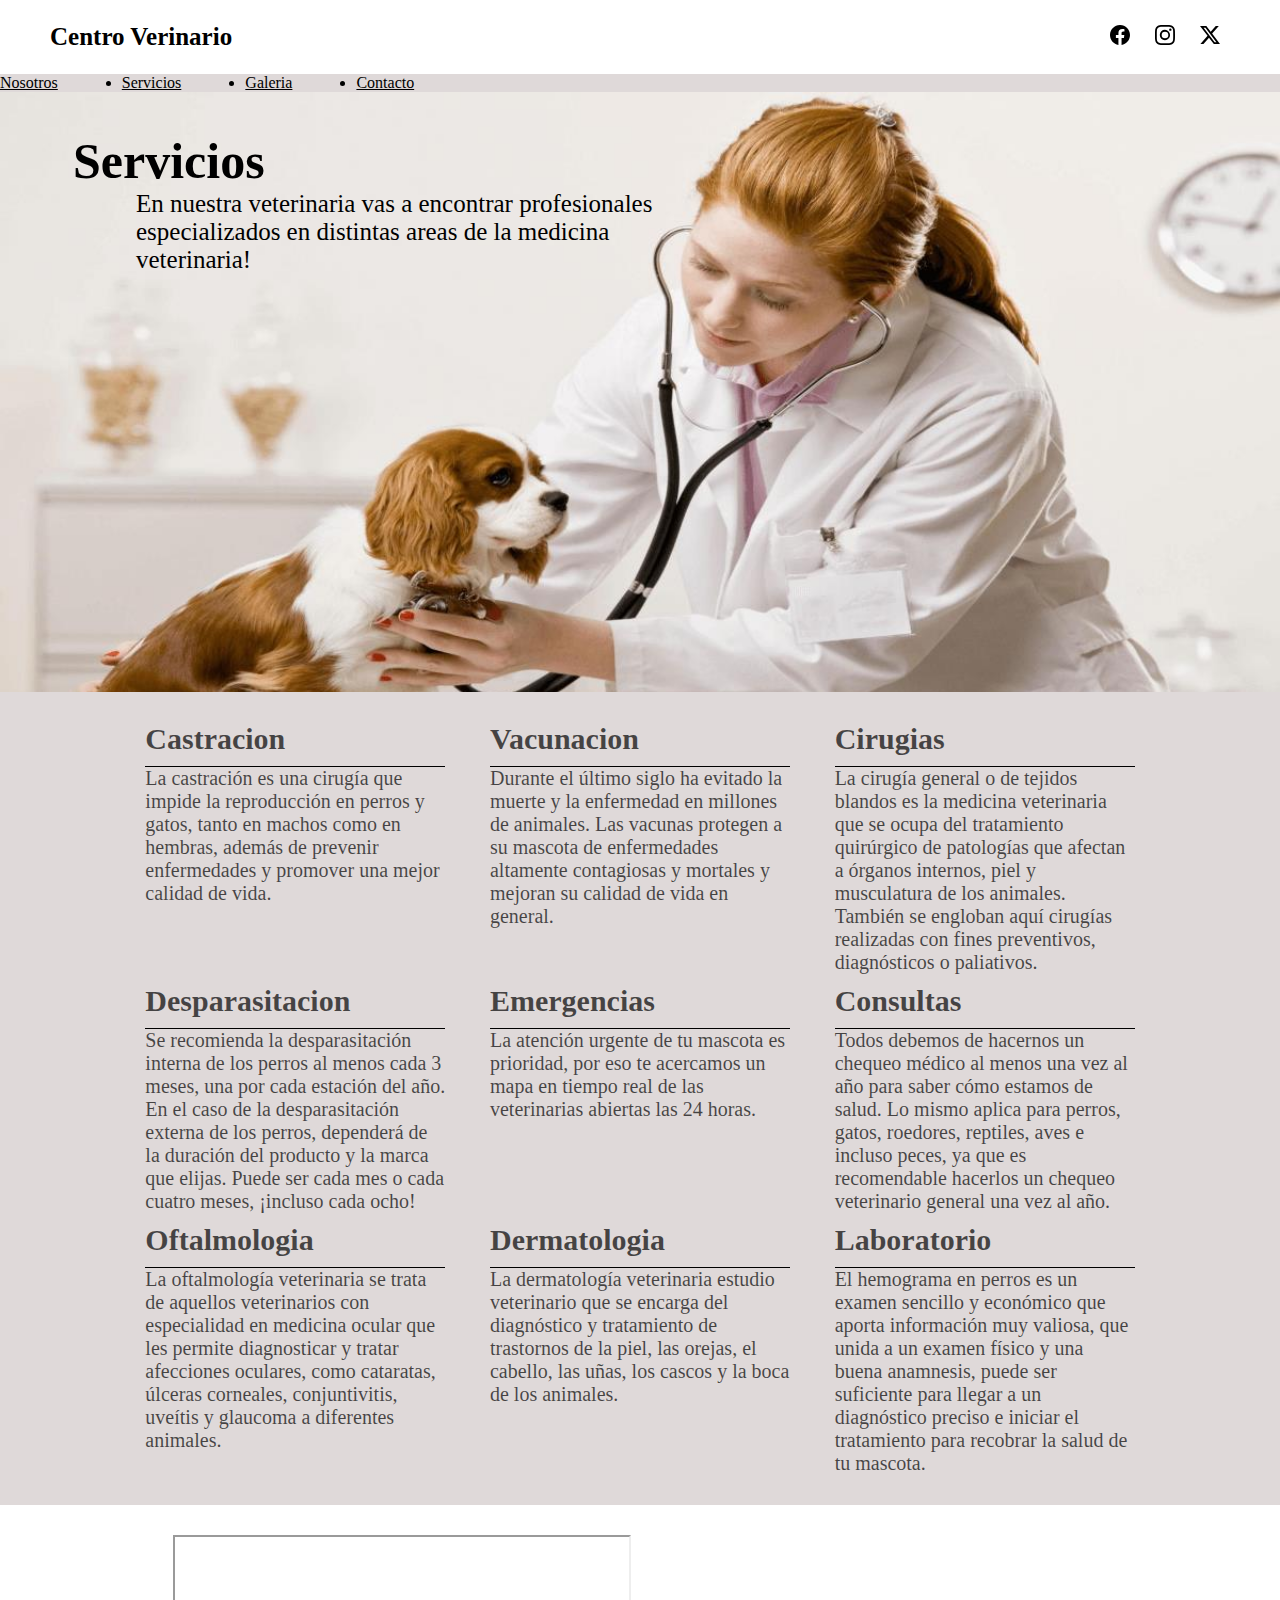
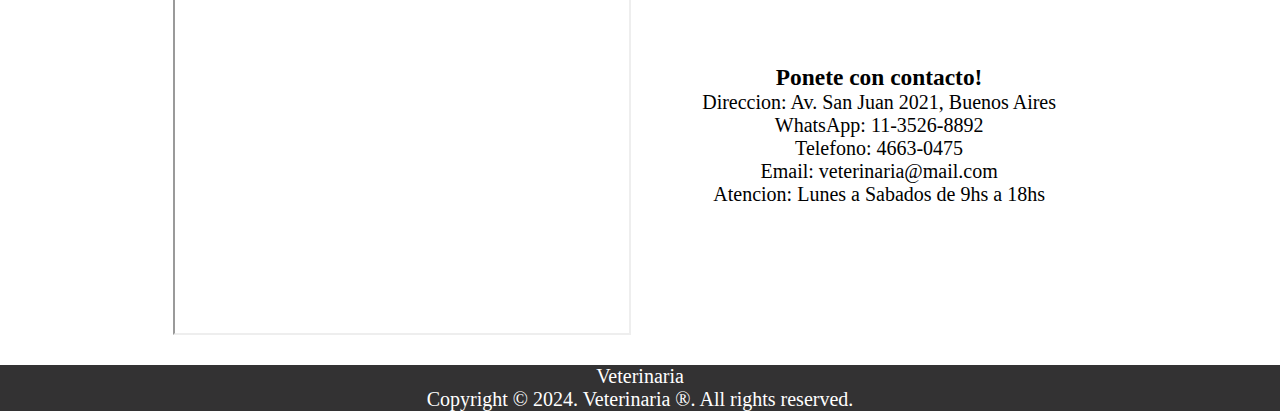
<file: pages/servicios.html>
<!DOCTYPE html>
<html lang="en">

<head>
  <meta charset="UTF-8">
  <meta name="viewport" content="width=device-width, initial-scale=1.0">
  <meta name="description" content="Servicios veterinarios con los que te podemos ayudar" />
  <meta name="keywords" content="castracion, vacunacion, urgencias, desparasitacion, internacion"/>
  <!-- boostrap -->
  <link href="https://cdn.jsdelivr.net/npm/bootstrap@5.3.2/dist/css/bootstrap.min.css" rel="stylesheet"
    integrity="sha384-T3c6CoIi6uLrA9TneNEoa7RxnatzjcDSCmG1MXxSR1GAsXEV/Dwwykc2MPK8M2HN" crossorigin="anonymous">
  <!-- css -->
  <link rel="stylesheet" href="../css/style.css">
  <title>Servicios</title>
</head>

<body>
  <!-- header -->
  <header>
    <section class="nav-top">
      <a href="../index.html">
        <p>Centro Verinario</p>
      </a>
      <ul class="nav-top-list">
        <a target="_blank" href="https://www.facebook.com/">
          <svg xmlns="http://www.w3.org/2000/svg" width="16" height="16" class="bi bi-facebook" viewBox="0 0 16 16">
            <path
              d="M16 8.049c0-4.446-3.582-8.05-8-8.05C3.58 0-.002 3.603-.002 8.05c0 4.017 2.926 7.347 6.75 7.951v-5.625h-2.03V8.05H6.75V6.275c0-2.017 1.195-3.131 3.022-3.131.876 0 1.791.157 1.791.157v1.98h-1.009c-.993 0-1.303.621-1.303 1.258v1.51h2.218l-.354 2.326H9.25V16c3.824-.604 6.75-3.934 6.75-7.951" />
          </svg>
        </a>
        <a target="_blank" href="https://www.instagram.com/"><svg xmlns="http://www.w3.org/2000/svg" width="16"
            height="16" class="bi bi-instagram" viewBox="0 0 16 16">
            <path
              d="M8 0C5.829 0 5.556.01 4.703.048 3.85.088 3.269.222 2.76.42a3.9 3.9 0 0 0-1.417.923A3.9 3.9 0 0 0 .42 2.76C.222 3.268.087 3.85.048 4.7.01 5.555 0 5.827 0 8.001c0 2.172.01 2.444.048 3.297.04.852.174 1.433.372 1.942.205.526.478.972.923 1.417.444.445.89.719 1.416.923.51.198 1.09.333 1.942.372C5.555 15.99 5.827 16 8 16s2.444-.01 3.298-.048c.851-.04 1.434-.174 1.943-.372a3.9 3.9 0 0 0 1.416-.923c.445-.445.718-.891.923-1.417.197-.509.332-1.09.372-1.942C15.99 10.445 16 10.173 16 8s-.01-2.445-.048-3.299c-.04-.851-.175-1.433-.372-1.941a3.9 3.9 0 0 0-.923-1.417A3.9 3.9 0 0 0 13.24.42c-.51-.198-1.092-.333-1.943-.372C10.443.01 10.172 0 7.998 0zm-.717 1.442h.718c2.136 0 2.389.007 3.232.046.78.035 1.204.166 1.486.275.373.145.64.319.92.599s.453.546.598.92c.11.281.24.705.275 1.485.039.843.047 1.096.047 3.231s-.008 2.389-.047 3.232c-.035.78-.166 1.203-.275 1.485a2.5 2.5 0 0 1-.599.919c-.28.28-.546.453-.92.598-.28.11-.704.24-1.485.276-.843.038-1.096.047-3.232.047s-2.39-.009-3.233-.047c-.78-.036-1.203-.166-1.485-.276a2.5 2.5 0 0 1-.92-.598 2.5 2.5 0 0 1-.6-.92c-.109-.281-.24-.705-.275-1.485-.038-.843-.046-1.096-.046-3.233s.008-2.388.046-3.231c.036-.78.166-1.204.276-1.486.145-.373.319-.64.599-.92s.546-.453.92-.598c.282-.11.705-.24 1.485-.276.738-.034 1.024-.044 2.515-.045zm4.988 1.328a.96.96 0 1 0 0 1.92.96.96 0 0 0 0-1.92m-4.27 1.122a4.109 4.109 0 1 0 0 8.217 4.109 4.109 0 0 0 0-8.217m0 1.441a2.667 2.667 0 1 1 0 5.334 2.667 2.667 0 0 1 0-5.334" />
          </svg></a>
        <a target="_blank" href="https://twitter.com/"><svg xmlns="http://www.w3.org/2000/svg" width="16" height="16"
            class="bi bi-twitter-x" viewBox="0 0 16 16">
            <path
              d="M12.6.75h2.454l-5.36 6.142L16 15.25h-4.937l-3.867-5.07-4.425 5.07H.316l5.733-6.57L0 .75h5.063l3.495 4.633L12.601.75Zm-.86 13.028h1.36L4.323 2.145H2.865z" />
          </svg>
        </a>
      </ul>
    </section>
    <nav>
      <ul class="nav nav-underline justify-content-center">
        <li class="nav-item">
          <a class="nav-link" href="../pages/nosotros.html">Nosotros</a>
        </li>
        <li class="nav-item">
          <a class="nav-link" href="../pages/servicios.html">Servicios</a>
        </li>
        <li class="nav-item">
          <a class="nav-link" href="../pages/galeria.html">Galeria</a>
        </li>
        <li class="nav-item">
          <a class="nav-link" href="../pages/contacto.html">Contacto</a>
        </li>
      </ul>
    </nav>
  </header>
  <!-- main -->
  <main>
    <section class="servicios-intro">
      <h1>Servicios</h1>
      <p>En nuestra veterinaria vas a encontrar profesionales especializados en distintas areas de la medicina
        veterinaria!</p>
    </section>
    <section class="servicios">
      <article class="servicios-box s1">
        <h2>Castracion</h2>
        <p>La castración es una cirugía que impide la reproducción en perros y gatos, tanto en machos como en hembras,
          además de prevenir enfermedades y promover una mejor calidad de vida.</p>
      </article>
      <article class="servicios-box s2">
        <h2>Vacunacion</h2>
        <p>Durante el último siglo ha evitado la muerte y la enfermedad en millones de animales. Las vacunas protegen a
          su mascota de enfermedades altamente contagiosas y mortales y mejoran su calidad de vida en general.</p>
      </article>
      <article class="servicios-box s3">
        <h2>Cirugias</h2>
        <p>La cirugía general o de tejidos blandos es la medicina veterinaria que se ocupa del tratamiento quirúrgico de
          patologías que afectan a órganos internos, piel y musculatura de los animales. También se engloban aquí
          cirugías realizadas con fines preventivos, diagnósticos o paliativos.</p>
      </article>
      <article class="servicios-box s4">
        <h2>Desparasitacion</h2>
        <p>Se recomienda la desparasitación interna de los perros al menos cada 3 meses, una por cada estación del año.
          En el caso de la desparasitación externa de los perros, dependerá de la duración del producto y la marca que
          elijas. Puede ser cada mes o cada cuatro meses, ¡incluso cada ocho!</p>
      </article>
      <article class="servicios-box s5">
        <h2>Emergencias</h2>
        <p>La atención urgente de tu mascota es prioridad, por eso te acercamos un mapa en tiempo real de las
          veterinarias abiertas las 24 horas.</p>
      </article>
      <article class="servicios-box s6">
        <h2>Consultas</h2>
        <p>Todos debemos de hacernos un chequeo médico al menos una vez al año para saber cómo estamos de salud. Lo
          mismo aplica para perros, gatos, roedores, reptiles, aves e incluso peces, ya que es recomendable hacerlos un
          chequeo veterinario general una vez al año.</p>
      </article>
      <article class="servicios-box s7">
        <h2>Oftalmologia</h2>
        <p>La oftalmología veterinaria se trata de aquellos veterinarios con especialidad en medicina ocular que les
          permite diagnosticar y tratar afecciones oculares, como cataratas, úlceras corneales, conjuntivitis, uveítis y
          glaucoma a diferentes animales.</p>
      </article>
      <article class="servicios-box s8">
        <h2>Dermatologia</h2>
        <p>La dermatología veterinaria estudio veterinario que se encarga del diagnóstico y tratamiento de trastornos de
          la piel, las orejas, el cabello, las uñas, los cascos y la boca de los animales.</p>
      </article>
      <article class="servicios-box s9">
        <h2>Laboratorio</h2>
        <p>El hemograma en perros es un examen sencillo y económico que aporta información muy valiosa, que unida a un
          examen físico y una buena anamnesis, puede ser suficiente para llegar a un diagnóstico preciso e iniciar el
          tratamiento para recobrar la salud de tu mascota.</p>
      </article>
    </section>
    <section class="mapa">
      <ul>
        <h3>Ponete con contacto!</h3>
        <li>Direccion: Av. San Juan 2021, Buenos Aires</li>
        <li>WhatsApp: 11-3526-8892</li>
        <li>Telefono: 4663-0475 </li>
        <li>Email: veterinaria@mail.com</li>
        <li>Atencion: Lunes a Sabados de 9hs a 18hs</li>
      </ul>
      <iframe
        src="https://www.google.com/maps/embed?pb=!1m18!1m12!1m3!1d5858.709941350537!2d-58.669524543442506!3d-34.5006155670926!2m3!1f0!2f0!3f0!3m2!1i1024!2i768!4f13.1!3m3!1m2!1s0x95bca3355992cf55%3A0x9ddb2d31359975d5!2sHospital%20Veterinario%20Adolfo%20Sordeaux!5e0!3m2!1ses!2sar!4v1707321828591!5m2!1ses!2sar"
        allowfullscreen="" loading="lazy" referrerpolicy="no-referrer-when-downgrade"></iframe>
    </section>
  </main>
  <!-- footer -->
  <footer>
    <ul class="footer-list">
      <li>Veterinaria</li>
      <li>Copyright © 2024. Veterinaria ®. All rights reserved.</li>
    </ul>
  </footer>
  <!-- script bootstrap -->
  <script src="https://cdn.jsdelivr.net/npm/bootstrap@5.3.2/dist/js/bootstrap.bundle.min.js"
    integrity="sha384-C6RzsynM9kWDrMNeT87bh95OGNyZPhcTNXj1NW7RuBCsyN/o0jlpcV8Qyq46cDfL"
    crossorigin="anonymous"></script>
</body>

</html>
</file>
<file: css/style.css>
/* 

*/
/* base */
/* resoluciones */
/* colors */
/* animacion */
/* reset */
* {
  padding: 0;
  margin: 0;
  box-sizing: border-box;
}

@keyframes title-animation {
  from {
    color: transparent;
  }
  to {
    color: black;
  }
}
/* components */
/* TOP navbar */
.nav-top {
  background-color: rgb(255, 255, 255);
  color: black;
  display: flex;
  flex-direction: column;
  align-items: center;
  height: 100%;
}
.nav-top a {
  text-decoration: none;
}
.nav-top p {
  color: black;
  background: linear-gradient(black, black);
  background-position: 0 100%;
  background-repeat: no-repeat;
  background-size: 0 10%;
  transition: background-size 1s;
}
.nav-top p:hover {
  background-size: 100% 10%;
}

.nav-top p {
  font-size: 25px;
  font-weight: bold;
  margin-bottom: 0;
}

.nav-top-list {
  flex-direction: row;
  list-style-type: none;
  display: flex;
  gap: 10px;
  margin: 10px;
}

ul {
  padding-left: 0;
  margin-bottom: 0;
}

.nav-top-link {
  text-decoration: none;
  color: #111;
  font-size: 20x;
  font-weight: bold;
}

/* navbar */
nav {
  background-color: rgb(223, 217, 217);
  display: flex;
  flex-direction: column;
}

.nav-item {
  color: black;
}

.nav-link {
  color: black;
}

.nav-underline {
  gap: 0;
}

.nav {
  display: flex;
  flex-direction: column;
  align-items: center;
}

/* footer */
footer {
  background-color: rgb(51, 50, 51);
  height: 100%;
  word-wrap: break-word;
  text-align: center;
}

.footer-list {
  list-style: none;
  color: white;
  font-size: 20px;
}

/* main */
.intro {
  background-size: cover;
  min-height: 600px;
  max-height: 100%;
  width: 100%;
  align-items: center;
  padding: 10px;
  color: black;
  word-wrap: break-word;
  background-image: url("../assets/imges/640_480.jpg");
  color: white;
  animation: title-animation 7s forwards;
}
.intro h1 {
  font-size: 50px;
  padding: 30px 10% 0 10%;
  text-align: center;
}
.intro p {
  font-size: 25px;
  text-align: center;
  padding: 0 10% 0 10%;
}

/* cards */
.container-card {
  display: flex;
  flex-direction: column;
  gap: 10px;
  margin: 8px;
}

.card {
  border-radius: 25px;
  width: 100%;
  height: 100%;
  text-align: center;
}

/* carousel */
.container-carousel {
  display: flex;
  flex-direction: column;
  background-color: rgb(223, 217, 217);
  min-height: 400px;
  max-height: 100%;
  word-wrap: break-word;
  align-items: center;
}
.container-carousel img {
  height: 300px;
  width: 100%;
  border-radius: 10px;
  border: solid 2px black;
  padding: 10px;
}
.container-carousel .text {
  padding: 10px;
}
.container-carousel .text h2 {
  text-align: center;
  margin: 10px;
}
.container-carousel .text p {
  font-size: 20px;
  text-align: center;
}

.carousel {
  width: 100%;
  height: 300px;
  overflow: hidden;
  position: relative;
}
.carousel .slide {
  width: 100%;
  height: 100%;
  position: absolute;
  opacity: 0;
  animation: carousel 13s infinite linear;
  object-fit: cover;
}
.carousel .slide:nth-child(1) {
  animation-delay: 0s;
}
.carousel .slide:nth-child(2) {
  animation-delay: 5s;
}
.carousel .slide:nth-child(3) {
  animation-delay: 10s;
}
.carousel .slide img {
  width: 100%;
  height: 100%;
  object-fit: cover;
}

@keyframes carousel {
  0% {
    opacity: 0;
  }
  8% {
    opacity: 1;
  }
  33% {
    opacity: 1;
  }
  50% {
    opacity: 0;
  }
}
/* footer */
footer {
  background-color: rgb(51, 50, 51);
  height: 100%;
  word-wrap: break-word;
  text-align: center;
}

.footer-list {
  list-style: none;
  color: white;
  font-size: 20px;
}

/* layout */
/* servicios */
.servicios-intro {
  background-size: cover;
  min-height: 600px;
  max-height: 100%;
  width: 100%;
  align-items: center;
  padding: 10px;
  color: black;
  word-wrap: break-word;
  background-image: url("../assets/imges/servicios-intro.jpg");
  animation: title-animation 7s forwards;
}
.servicios-intro h1 {
  font-size: 50px;
  padding: 30px 10% 0 10%;
  text-align: center;
}
.servicios-intro p {
  font-size: 25px;
  text-align: center;
  padding: 0 10% 0 10%;
}

.servicios {
  background-color: rgb(223, 217, 217);
  color: rgba(0, 0, 0, 0.685);
  gap: 50px;
  padding: 30px 10% 30px 10%;
  place-items: center;
  word-wrap: break-word;
}

.servicios-box {
  display: flex;
  flex-direction: column;
  min-height: 250px;
  max-height: 100%;
  text-align: center;
  width: 100%;
  word-wrap: break-word;
  font-size: 20px;
  transition: 0.2s;
}
.servicios-box:hover {
  color: black;
}
.servicios-box h2 {
  padding-bottom: 10px;
  border-bottom: 1px solid black;
}

/* nosotros */
.nosotros-intro {
  background-size: cover;
  min-height: 600px;
  max-height: 100%;
  width: 100%;
  align-items: center;
  padding: 10px;
  color: black;
  word-wrap: break-word;
  background-image: url("../assets/imges/nosotros-intro.jpg");
  animation: title-animation 7s forwards;
}
.nosotros-intro h1 {
  font-size: 50px;
  padding: 30px 10% 0 10%;
  text-align: center;
}
.nosotros-intro p {
  font-size: 25px;
  text-align: center;
  padding: 0 10% 0 10%;
}

.nosotros-container {
  min-height: 100%;
  max-height: 100%;
  background-color: rgb(223, 217, 217);
  padding: 30px 13% 30px 13%;
  gap: 100px;
}

.nosotros-box {
  height: 100%;
  display: flex;
  flex-direction: column;
  align-items: center;
  word-wrap: break-word;
  padding: 10px;
}

.nosotros-box-reverse {
  height: 100%;
  display: flex;
  flex-direction: column;
  align-items: center;
  word-wrap: break-word;
  padding: 10px;
}

.nosotros-texto {
  text-align: center;
  width: 100%;
  display: flex;
  flex-direction: column;
  justify-content: center;
  background-color: rgb(199, 182, 182);
}

.logo-imagen {
  width: 100%;
  height: 100%;
}
.logo-imagen img {
  width: 100%;
  height: 100%;
}

.equipo-texto {
  text-align: center;
  width: 100%;
  display: flex;
  flex-direction: column;
  justify-content: center;
  background-color: rgb(116, 110, 110);
}

.equipo-imagen {
  width: 100%;
  height: 100%;
}
.equipo-imagen img {
  width: 100%;
  height: 100%;
}

.centro-texto {
  text-align: center;
  width: 100%;
  display: flex;
  flex-direction: column;
  justify-content: center;
  background-color: rgb(199, 182, 182);
}

.centro-imagen {
  width: 100%;
  height: 100%;
}
.centro-imagen img {
  width: 100%;
  height: 100%;
}

/* galeria */
.galeria-intro {
  background-size: cover;
  min-height: 600px;
  max-height: 100%;
  width: 100%;
  align-items: center;
  padding: 10px;
  color: black;
  word-wrap: break-word;
  background-image: url("../assets/imges/galeria-intro.jpg");
  animation: title-animation 7s forwards;
}
.galeria-intro h1 {
  font-size: 50px;
  padding: 30px 10% 0 10%;
  text-align: center;
}
.galeria-intro p {
  font-size: 25px;
  text-align: center;
  padding: 0 10% 0 10%;
}

.galeria {
  display: grid;
  grid-template-columns: repeat(1, 1fr);
  grid-template-rows: auto;
  padding: 30px 13% 30px 13%;
  gap: 10px;
  background-color: rgb(223, 217, 217);
}
.galeria img {
  width: 100%;
  height: 300px;
  object-fit: cover;
  transition: 0.5s;
}
.galeria img:hover {
  width: 100%;
  height: 325px;
  opacity: 0.8;
  object-fit: cover;
}

/* contacto */
.contacto-intro {
  background-size: cover;
  min-height: 600px;
  max-height: 100%;
  width: 100%;
  align-items: center;
  padding: 10px;
  color: black;
  word-wrap: break-word;
  background-image: url("../assets/imges/contacto-intro.jpg");
  animation: title-animation 7s forwards;
}
.contacto-intro h1 {
  font-size: 50px;
  padding: 30px 10% 0 10%;
  text-align: center;
}
.contacto-intro p {
  font-size: 25px;
  text-align: center;
  padding: 0 10% 0 10%;
}

.contacto {
  min-height: 400px;
  max-height: 100%;
  background-color: rgb(223, 217, 217);
  padding: 30px 13.5% 30px 13.5%;
}

.mapa {
  min-height: 400px;
  max-height: 100%;
  background-color: rgb(255, 255, 255);
  display: flex;
  flex-direction: column;
  justify-content: center;
  font-size: 20px;
  padding: 30px 10% 30px 10%;
  gap: 10px;
}
.mapa iframe {
  width: 100%;
  height: 400px;
}
.mapa ul {
  width: 100%;
  list-style: none;
  text-align: center;
  word-wrap: break-word;
}

/* media */
/* 320 */
@media (min-width: 320px) {
  .nav-top {
    flex-direction: row;
    justify-content: space-between;
    padding: 15px 5% 15px 5%;
  }
  .nav-top-list {
    flex-direction: row;
    gap: 25px;
  }
  .nav {
    display: flex;
    flex-direction: row;
    align-items: center;
    gap: 5%;
  }
  .intro h1 {
    padding: 0 0 0 5%;
  }
  .intro p {
    padding: 0 5% 0 10%;
  }
  .container-carousel {
    padding: 10px;
  }
  .servicios {
    display: grid;
    grid-template-columns: repeat(1, 1fr);
    grid-template-rows: auto;
    gap: 20px;
  }
  .servicios .servicios-box {
    min-height: 100%;
    max-height: 100%;
    width: 270px;
  }
}
/* 1023 */
@media (min-width: 1023px) {
  .intro-order h1, .nosotros-intro h1, .servicios-intro h1, .galeria-intro h1, .contacto-intro h1 {
    padding: 30px 10% 0 5%;
    text-align: left;
  }
  .intro-order p, .nosotros-intro p, .servicios-intro p, .galeria-intro p, .contacto-intro p {
    width: 800px;
    text-align: left;
  }
  /* navbar - navtop */
  .nav-top {
    flex-direction: row;
    justify-content: space-between;
    padding: 15px 50px 15px 50px;
  }
  .nav-top svg {
    width: 18px;
    height: 18px;
  }
  .nav-top-list {
    flex-direction: row;
    gap: 25px;
  }
  .nav {
    display: flex;
    flex-direction: row;
    align-items: center;
  }
  /* main */
  .intro {
    background-image: url("../assets/imges/mascotas.jpg");
    align-items: center;
    min-height: 600px;
    color: black;
  }
  .intro h1 {
    font-size: 50px;
    padding: 30px 10% 0 10%;
    text-align: center;
  }
  .intro p {
    text-align: center;
    font-size: 25px;
    padding: 0 10% 0 10%;
  }
  .container-carousel {
    align-items: center;
    padding: 30px;
  }
  .container-carousel img {
    height: 400px;
    width: 700px;
  }
  /* cards */
  .container-card {
    flex-direction: row;
    padding: 20px;
  }
  /* servicios */
  .servicios {
    display: grid;
    grid-template-columns: repeat(2, 1fr);
    grid-template-rows: auto;
    gap: 10px;
  }
  .servicios .servicios-box {
    text-align: left;
    width: 300px;
  }
  /* nosotros */
  .nosotros-box {
    height: 100%;
    display: flex;
    flex-direction: row;
    align-items: stretch;
  }
  .nosotros-box-reverse {
    height: 100%;
    display: flex;
    flex-direction: row-reverse;
    align-items: stretch;
  }
  .nosotros-texto,
  .equipo-texto,
  .centro-texto {
    text-align: center;
    width: 50%;
    display: flex;
    flex-direction: column;
    justify-content: center;
  }
  .logo-imagen,
  .equipo-imagen,
  .centro-imagen {
    width: 50%;
    height: 100%;
  }
  .logo-imagen img,
  .equipo-imagen img,
  .centro-imagen img {
    width: 100%;
    height: 100%;
  }
  .galeria {
    grid-template-columns: repeat(2, 1fr);
  }
  /* contacto */
  .mapa {
    min-height: 400px;
    max-height: 100%;
    display: flex;
    flex-direction: row-reverse;
    justify-content: center;
    font-size: 20px;
    padding: 30px 13.5% 30px 13.5%;
    gap: 20px;
    align-items: center;
  }
  .mapa h3 {
    padding: 0px;
  }
  .mapa iframe {
    width: 100%;
    height: 400px;
  }
  .mapa ul {
    width: 100%;
    list-style: none;
    text-align: center;
  }
}
/* 1200*/
@media (min-width: 1200px) {
  /* navtop */
  .nav-top svg {
    width: 20px;
    height: 20px;
  }
  /* carousel */
  .container-carousel {
    flex-direction: row;
    align-items: center;
    width: 100%;
    justify-content: center;
    padding: 30px;
  }
  .container-carousel img {
    height: 400px;
    width: 700px;
    border-radius: 10px;
    border: solid 2px black;
    padding: 10px;
  }
  .container-carousel .text {
    padding-left: 20px;
    margin: 0px;
    width: 700px;
  }
  .container-carousel .text h2 {
    text-align: center;
    padding: 0 0 20px 0;
  }
  .container-carousel .text p {
    font-size: 20px;
    text-align: center;
  }
  /* servicios */
  .servicios {
    grid-template-columns: repeat(3, 1fr);
  }
  /* nosotros */
  .equipo-texto,
  .equipo-imagen,
  .centro-texto,
  .centro-imagen {
    width: 50%;
  }
  /* galeria */
  .galeria {
    grid-template-columns: repeat(3, 1fr);
  }
  .expand {
    grid-column: span 2;
  }
  /* carousel */
  .carousel {
    height: 400px;
    width: 700px;
  }
}

/*# sourceMappingURL=style.css.map */
</file>
